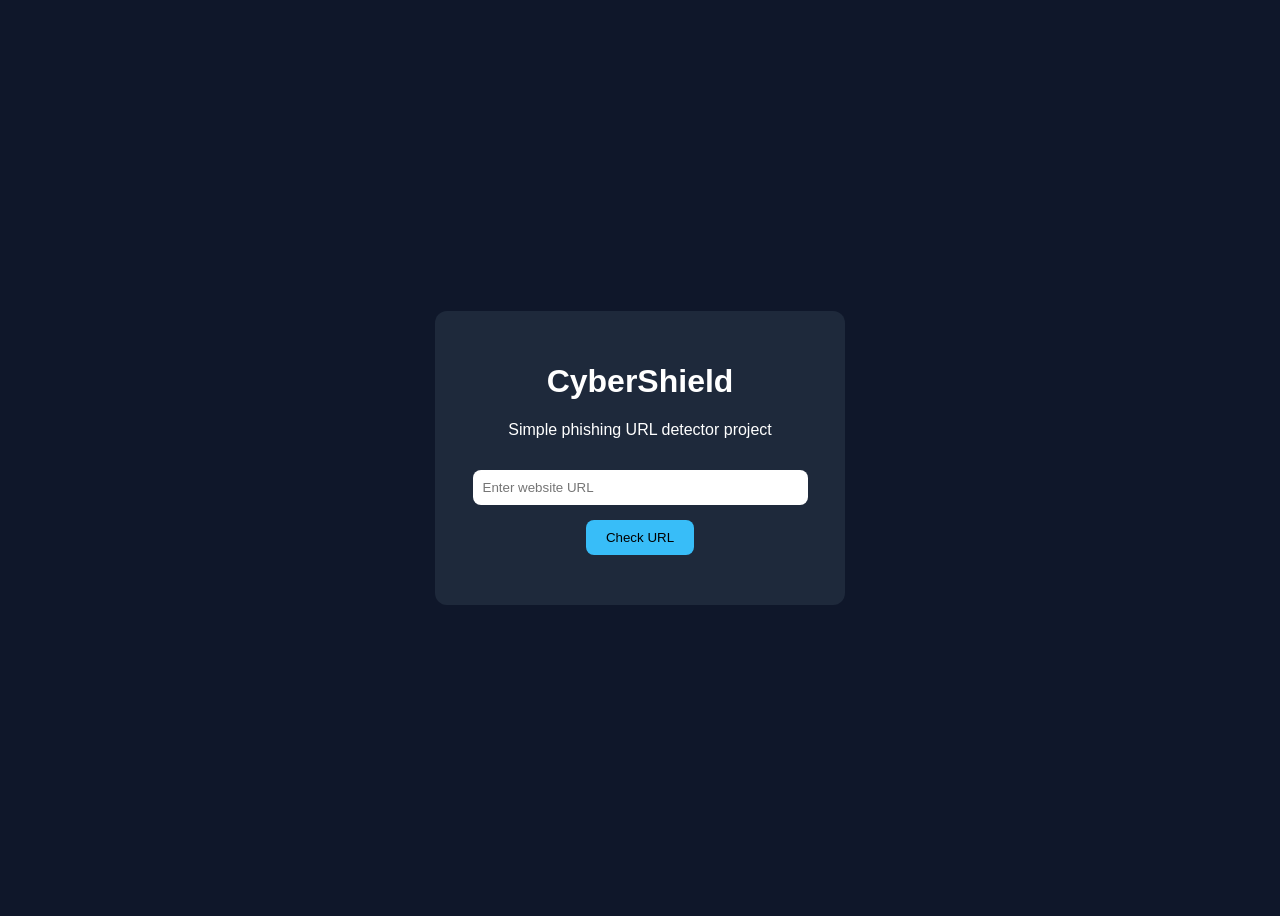
<file: index.html>
<!DOCTYPE html>
<html>
<head>
    <title>CyberShield - Phishing URL Detector</title>
    <link rel="stylesheet" href="style.css">
</head>

<body>

    <div class="container">

        <h1>CyberShield</h1>
        <p>Simple phishing URL detector project</p>

        <input type="text" id="urlInput" placeholder="Enter website URL">

        <button onclick="checkURL()">Check URL</button>

        <div id="result"></div>

    </div>

    <script src="script.js"></script>

</body>
</html>
</file>
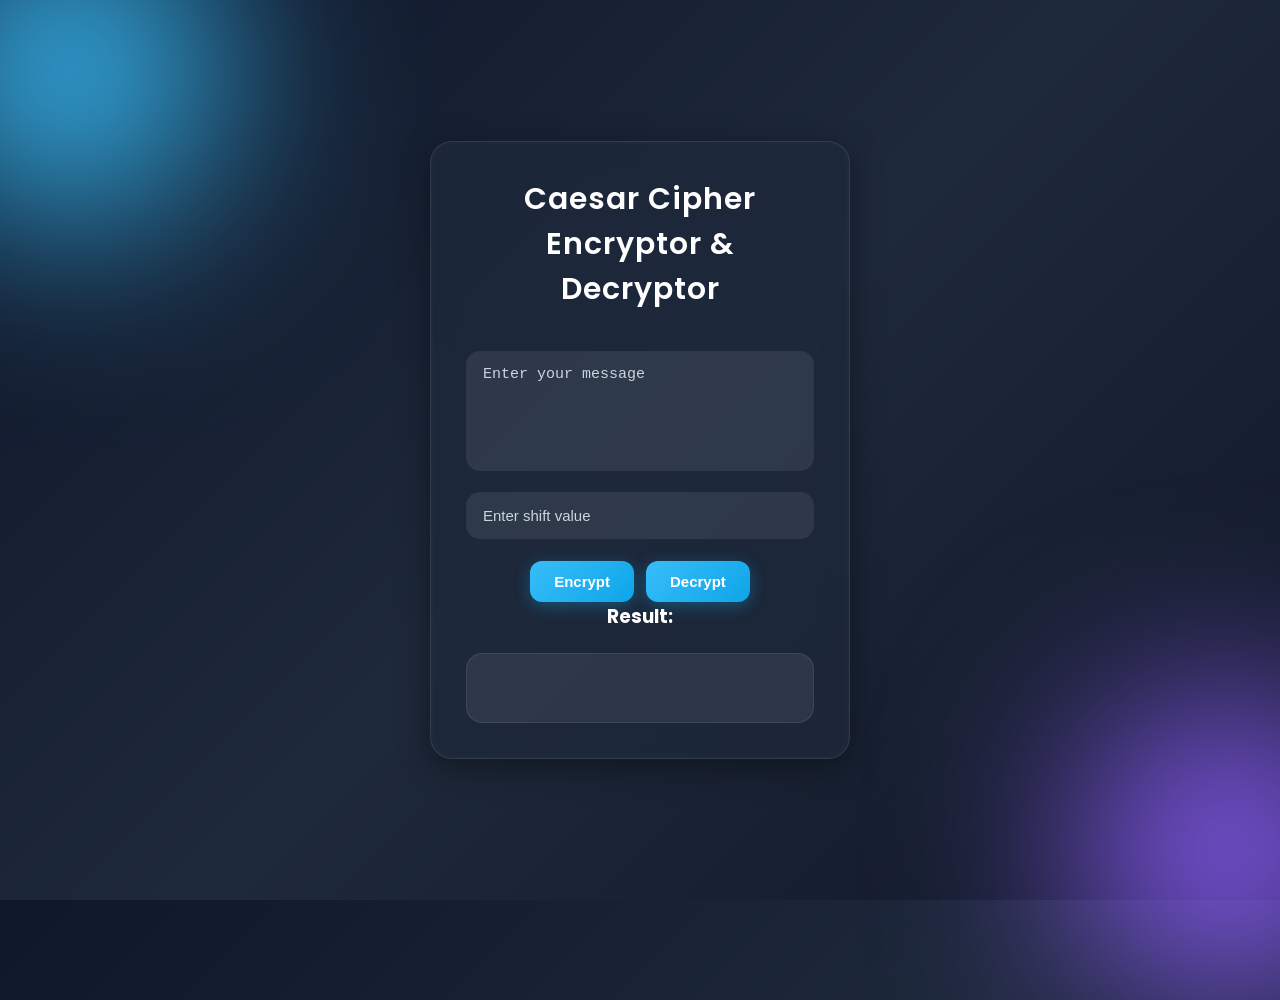
<file: Caesar-Cipher/index.html>
<!DOCTYPE html>
<html lang="en">
<head>
    <meta charset="UTF-8">
    <meta name="viewport" content="width=device-width, initial-scale=1.0">
    <title>Caesar Cipher Tool</title>
    <link rel="stylesheet" href="style.css">
</head>
<body>

    <div class="container">
        <h1>Caesar Cipher Encryptor & Decryptor</h1>

        <textarea id="message" placeholder="Enter your message"></textarea>

        <input type="number" id="shift" placeholder="Enter shift value">

        <div class="buttons">
            <button onclick="encrypt()">Encrypt</button>
            <button onclick="decrypt()">Decrypt</button>
        </div>

        <h3>Result:</h3>
        <div id="result"></div>
    </div>

    <script src="script.js"></script>
</body>
</html>
</file>
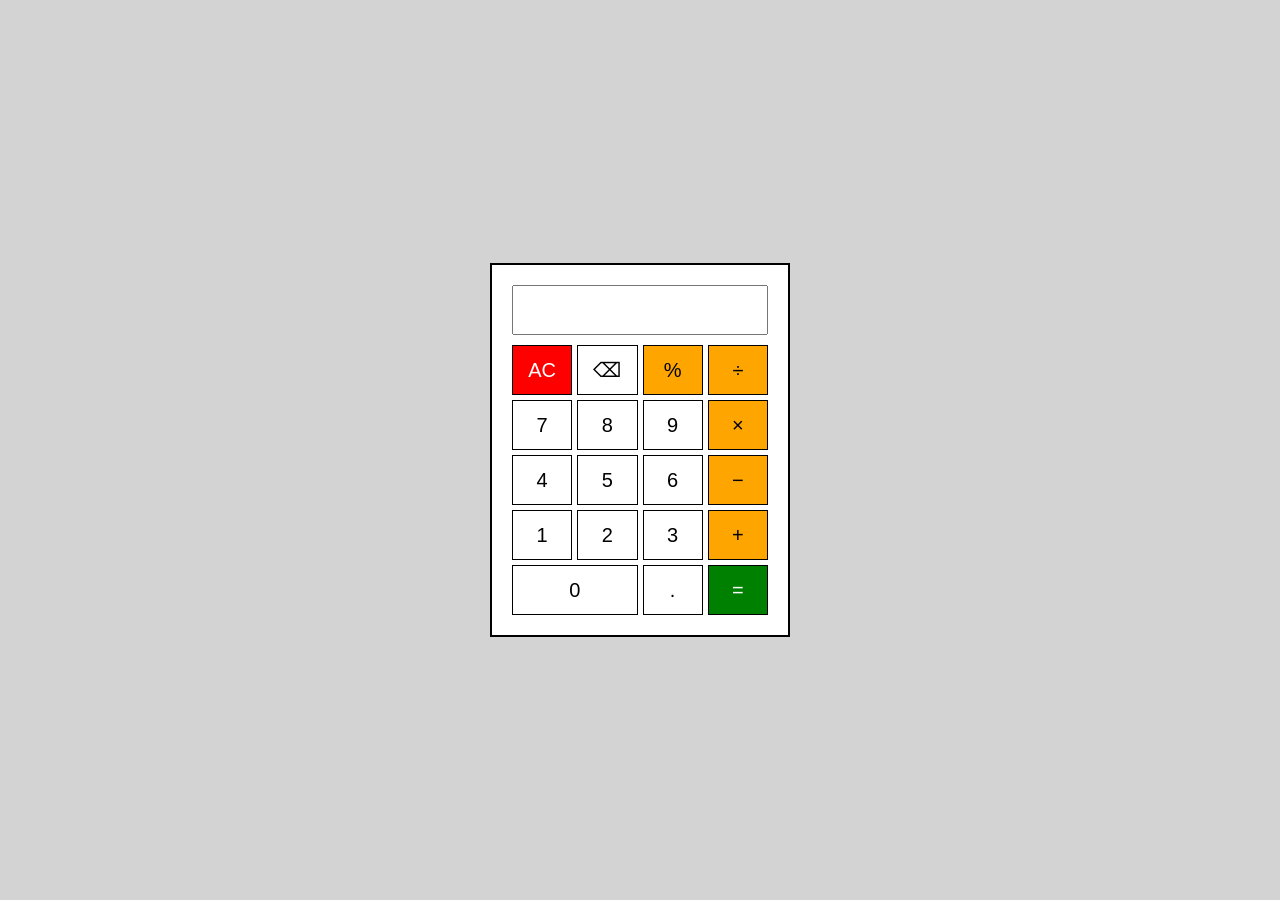
<file: calculator/index.html>
<!DOCTYPE html>
<html lang="en">
<head>
    <meta charset="UTF-8">
    <meta name="viewport" content="width=device-width, initial-scale=1.0">
    <title>Modern Calculator</title>
    <link rel="stylesheet" href="style.css">
</head>
<body>

<div class="calculator">
    <input type="text" id="display" readonly>

    <div class="buttons">
        <button class="clear" onclick="clearDisplay()">AC</button>
        <button class="delete" onclick="deleteLast()">⌫</button>
        <button class="operator" onclick="appendValue('%')">%</button>
        <button class="operator" onclick="appendValue('/')">÷</button>

        <button onclick="appendValue('7')">7</button>
        <button onclick="appendValue('8')">8</button>
        <button onclick="appendValue('9')">9</button>
        <button class="operator" onclick="appendValue('*')">×</button>

        <button onclick="appendValue('4')">4</button>
        <button onclick="appendValue('5')">5</button>
        <button onclick="appendValue('6')">6</button>
        <button class="operator" onclick="appendValue('-')">−</button>

        <button onclick="appendValue('1')">1</button>
        <button onclick="appendValue('2')">2</button>
        <button onclick="appendValue('3')">3</button>
        <button class="operator" onclick="appendValue('+')">+</button>

        <button class="zero" onclick="appendValue('0')">0</button>
        <button onclick="appendValue('.')">.</button>
        <button class="equal" onclick="calculate()">=</button>
    </div>
</div>

<script src="script.js"></script>

</body>
</html>
</file>
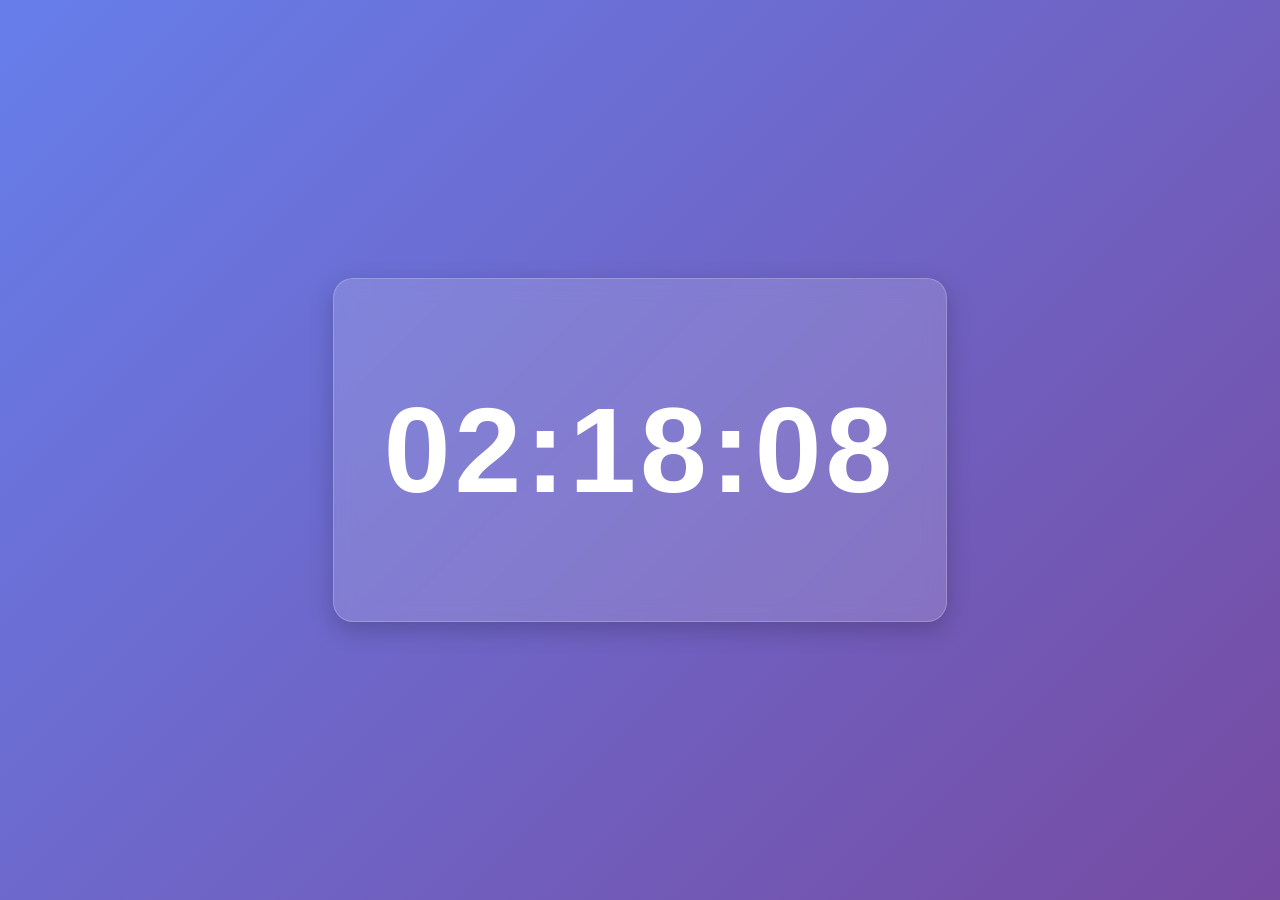
<file: Digital-Clock/index.html>
<!DOCTYPE html>
<html lang="en">
<head>
  <meta charset="UTF-8">
  <meta name="viewport" content="width=device-width, initial-scale=1.0">
  <title>Digital Clock</title>
  <link rel="stylesheet" href="style.css">
</head>
<body>

  <div class="clock">
    <h1 id="time">00:00:00</h1>
  </div>

  <script src="script.js"></script>
</body>
</html>
</file>
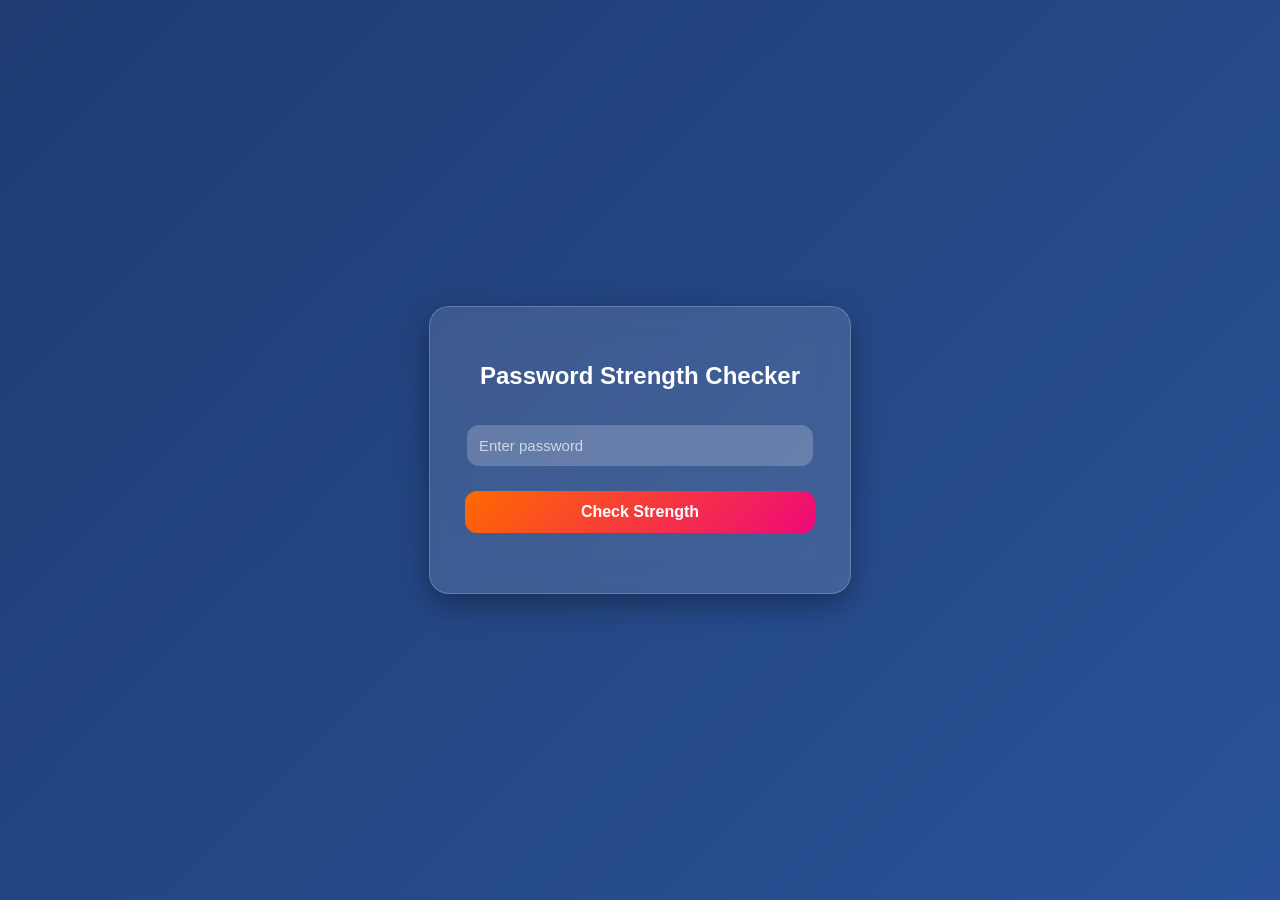
<file: password-strength-checker/index.html>
<!DOCTYPE html>
<html>

<head>
    <title>Password Strength Checker</title>
    <link rel="stylesheet" href="style.css">
</head>

<body>

    <div class="container">

        <h2>Password Strength Checker</h2>

        <input type="password" id="password" placeholder="Enter password">

        <button onclick="checkPassword()">Check Strength</button>

        <div id="result"></div>

    </div>

    <script src="script.js"></script>

</body>

</html>
</file>
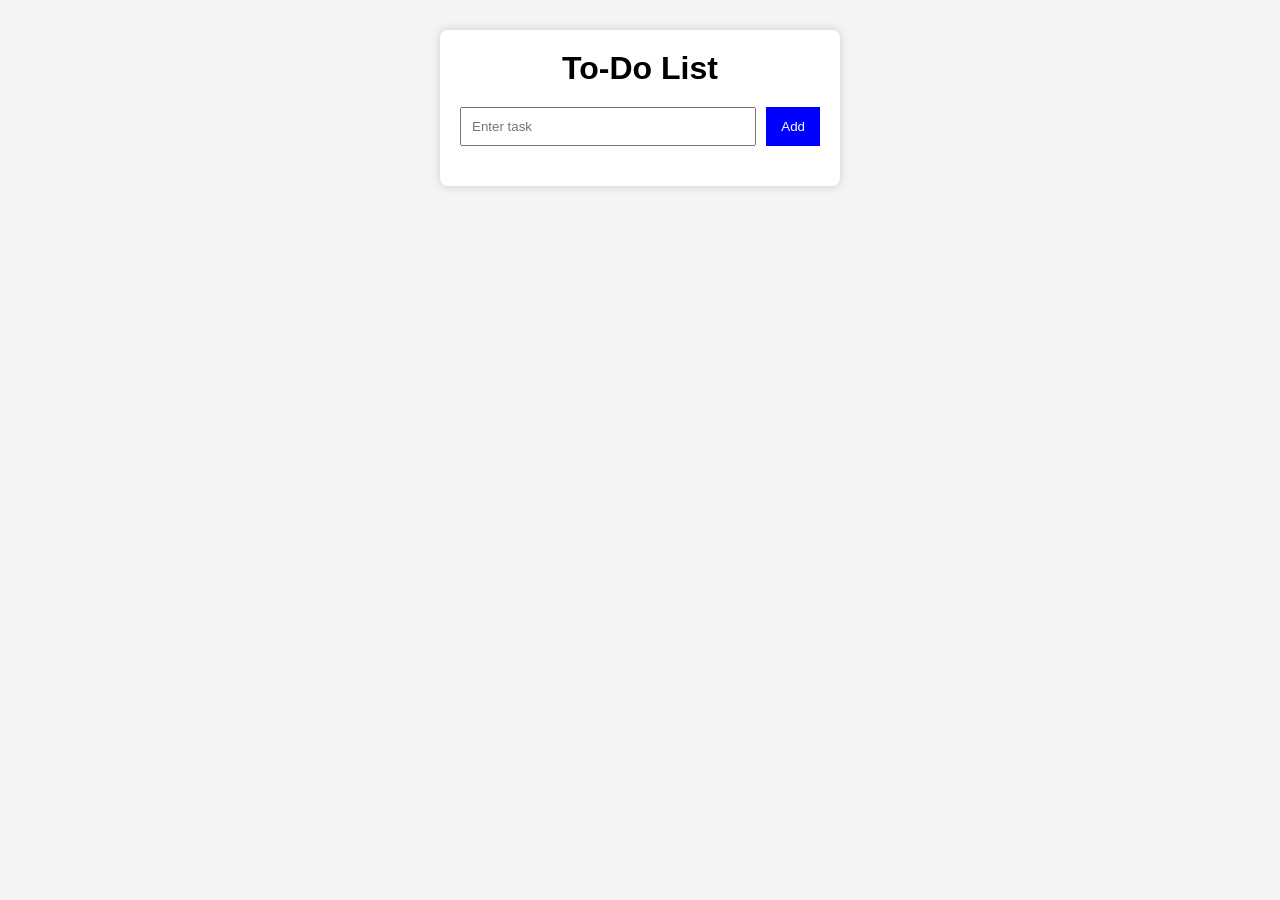
<file: to-do app/index.html>
<!DOCTYPE html>
<html lang="en">
<head>
  <meta charset="UTF-8">
  <meta name="viewport" content="width=device-width, initial-scale=1.0">
  <title>To-Do List App</title>

  <!-- CSS File -->
  <link rel="stylesheet" href="style.css">
</head>
<body>

  <div class="container">
    <h1>To-Do List</h1>

    <div class="input-section">
      <input type="text" id="taskInput" placeholder="Enter task">
      <button onclick="addTask()">Add</button>
    </div>

    <ul id="taskList"></ul>
  </div>

  <!-- JavaScript File -->
  <script src="script.js"></script>
</body>
</html>
</file>
<file: style.css>
body{
    font-family: Arial, sans-serif;
    background-color: #0f172a;
    color: white;

    display: flex;
    justify-content: center;
    align-items: center;

    height: 100vh;
}

.container{

    background-color: #1e293b;

    padding: 30px;

    width: 350px;

    border-radius: 12px;

    text-align: center;
}

input{

    width: 90%;

    padding: 10px;

    margin-top: 15px;
    margin-bottom: 15px;

    border: none;
    border-radius: 8px;
}

button{

    padding: 10px 20px;

    border: none;
    border-radius: 8px;

    background-color: #38bdf8;

    cursor: pointer;
}

button:hover{

    background-color: #0ea5e9;
}

#result{

    margin-top: 20px;

    font-size: 20px;

    font-weight: bold;
}
</file>
<file: Caesar-Cipher/style.css>
/* Google Font */
@import url('https://fonts.googleapis.com/css2?family=Poppins:wght@300;400;500;600&display=swap');

*{
    margin: 0;
    padding: 0;
    box-sizing: border-box;
}

body{
    font-family: 'Poppins', sans-serif;
    background: linear-gradient(135deg, #0f172a, #1e293b, #111827);
    min-height: 100vh;
    display: flex;
    justify-content: center;
    align-items: center;
    color: white;
    overflow: hidden;
}

/* Background Glow */
body::before,
body::after{
    content: "";
    position: absolute;
    width: 300px;
    height: 300px;
    border-radius: 50%;
    filter: blur(100px);
    z-index: -1;
}

body::before{
    background: #38bdf8;
    top: -80px;
    left: -80px;
}

body::after{
    background: #8b5cf6;
    bottom: -100px;
    right: -100px;
}

/* Main Card */
.container{
    width: 420px;
    padding: 35px;
    background: rgba(30, 41, 59, 0.75);
    backdrop-filter: blur(14px);
    border: 1px solid rgba(255,255,255,0.1);
    border-radius: 22px;
    box-shadow:
        0 8px 32px rgba(0,0,0,0.4),
        inset 0 0 10px rgba(255,255,255,0.03);
    text-align: center;
    animation: fadeIn 0.8s ease;
}

h1{
    font-size: 30px;
    margin-bottom: 25px;
    font-weight: 600;
    letter-spacing: 1px;
}

/* Inputs */
textarea,
input{
    width: 100%;
    padding: 14px 16px;
    margin-top: 14px;

    border: 1px solid transparent;
    border-radius: 14px;

    background: rgba(255,255,255,0.08);
    color: white;

    font-size: 15px;
    outline: none;

    transition: all 0.3s ease;
}

textarea{
    height: 120px;
    resize: none;
}

textarea::placeholder,
input::placeholder{
    color: #cbd5e1;
}

/* Focus Effect */
textarea:focus,
input:focus{
    border-color: #38bdf8;
    box-shadow: 0 0 12px rgba(56, 189, 248, 0.5);
    background: rgba(255,255,255,0.12);
}

/* Button Section */
.buttons{
    margin-top: 22px;
    display: flex;
    justify-content: center;
    gap: 12px;
    flex-wrap: wrap;
}

/* Buttons */
button{
    padding: 12px 24px;
    border: none;
    border-radius: 12px;
    background: linear-gradient(135deg, #38bdf8, #0ea5e9);
    color: white;
    font-size: 15px;
    font-weight: 600;
    cursor: pointer;
    transition: all 0.3s ease;
    box-shadow: 0 4px 15px rgba(14, 165, 233, 0.35);
}

button:hover{
    transform: translateY(-3px) scale(1.03);
    background: linear-gradient(135deg, #0ea5e9, #0284c7);
    box-shadow: 0 8px 22px rgba(14, 165, 233, 0.5);
}

button:active{
    transform: scale(0.96);
}

/* Result Box */
#result{
    margin-top: 22px;
    padding: 18px;
    min-height: 70px;
    background: rgba(255,255,255,0.08);
    border: 1px solid rgba(255,255,255,0.08);
    border-radius: 16px;
    text-align: left;
    line-height: 1.6;
    word-wrap: break-word;
    transition: 0.3s ease;
}

/* Smooth Entry Animation */
@keyframes fadeIn{
    from{
        opacity: 0;
        transform: translateY(20px);
    }
    to{
        opacity: 1;
        transform: translateY(0);
    }
}

/* Mobile Responsive */
@media(max-width: 500px){

    .container{
        width: 90%;
        padding: 25px;
    }

    h1{
        font-size: 24px;
    }

    button{
        width: 100%;
    }
}
</file>
<file: calculator/style.css>
*{
    margin: 0;
    padding: 0;
    box-sizing: border-box;
}

body{
    font-family: Arial, sans-serif;
    background-color: lightgray;
    display: flex;
    justify-content: center;
    align-items: center;
    height: 100vh;
}

.calculator{
    background-color: white;
    padding: 20px;
    border: 2px solid black;
    width: 300px;
}

#display{
    width: 100%;
    height: 50px;
    font-size: 24px;
    text-align: right;
    margin-bottom: 10px;
    padding-right: 10px;
}

.buttons{
    display: grid;
    grid-template-columns: repeat(4, 1fr);
    gap: 5px;
}

button{
    height: 50px;
    font-size: 20px;
    border: 1px solid black;
    cursor: pointer;
    background-color: white;
}

button:hover{
    background-color: lightblue;
}

.operator{
    background-color: orange;
}

.equal{
    background-color: green;
    color: white;
}

.clear{
    background-color: red;
    color: white;
}

.zero{
    grid-column: span 2;
}
</file>
<file: Digital-Clock/style.css>
body {
  margin: 0;
  height: 100vh;
  display: flex;
  justify-content: center;
  align-items: center;
  background: linear-gradient(135deg, #667eea, #764ba2);
  font-family: 'Poppins', sans-serif;
}

.clock {
  font-size: 60px;
  font-weight: 600;
  letter-spacing: 4px;

  color: #ffffff;
  padding: 22px 50px;
  background: rgba(255, 255, 255, 0.15);
  border-radius: 20px;
  backdrop-filter: blur(10px);
  box-shadow:
    0 8px 25px rgba(0, 0, 0, 0.2);
  border: 1px solid rgba(255, 255, 255, 0.2);
}
</file>
<file: password-strength-checker/style.css>
body {
    margin: 0;
    height: 100vh;
    display: flex;
    justify-content: center;
    align-items: center;
    font-family: 'Poppins', sans-serif;
    background: linear-gradient(135deg, #1e3c72, #2a5298);
    overflow: hidden;
}

.container {
    width: 350px;
    padding: 35px;
    border-radius: 20px;
    text-align: center;
    background: rgba(255, 255, 255, 0.12);
    border: 1px solid rgba(255,255,255,0.2);
    backdrop-filter: blur(15px);
    box-shadow: 0 10px 30px rgba(0,0,0,0.35);
    color: white;
    transition: transform 0.3s ease;
}

.container:hover {
    transform: translateY(-5px);
}

h1 {
    margin-bottom: 20px;
    font-size: 28px;
    letter-spacing: 1px;
}

input {
    width: 92%;
    padding: 12px;
    margin: 15px 0;
    border: none;
    border-radius: 12px;
    outline: none;
    font-size: 15px;
    background: rgba(255,255,255,0.2);
    color: white;
    transition: 0.3s;
}

input::placeholder {
    color: rgba(255,255,255,0.7);
}

input:focus {
    background: rgba(255,255,255,0.3);
    box-shadow: 0 0 10px rgba(255,255,255,0.4);
}

button {
    width: 100%;
    padding: 12px;
    margin-top: 10px;
    border: none;
    border-radius: 12px;
    background: linear-gradient(135deg, #ff6a00, #ee0979);
    color: white;
    font-size: 16px;
    font-weight: bold;
    cursor: pointer;
    transition: all 0.3s ease;
}

button:hover {
    transform: scale(1.03);
    box-shadow: 0 6px 15px rgba(0,0,0,0.3);
}

#result {
    margin-top: 25px;
    font-size: 22px;
    font-weight: bold;
    color: #ffe082;
    animation: fadeIn 0.5s ease;
}

@keyframes fadeIn {
    from {
        opacity: 0;
        transform: translateY(8px);
    }
    to {
        opacity: 1;
        transform: translateY(0);
    }
}
</file>
<file: to-do app/style.css>
* {
  margin: 0;
  padding: 0;
  box-sizing: border-box;
}

body {
  font-family: Arial, sans-serif;
  background: #f4f4f4;
  display: flex;
  justify-content: center;
  padding: 30px;
}

.container {
  width: 400px;
  background: white;
  padding: 20px;
  border-radius: 8px;
  box-shadow: 0 0 10px #ccc;
}

h1 {
  text-align: center;
  margin-bottom: 20px;
}

.input-section {
  display: flex;
  gap: 10px;
  margin-bottom: 20px;
}

input {
  flex: 1;
  padding: 10px;
}

button {
  padding: 10px 15px;
  background: blue;
  color: white;
  border: none;
  cursor: pointer;
}

button:hover {
  background: darkblue;
}

ul {
  list-style: none;
}

li {
  background: #eee;
  padding: 10px;
  margin-bottom: 10px;
  display: flex;
  justify-content: space-between;
}

.completed {
  text-decoration: line-through;
  color: gray;
}

.delete-btn {
  background: red;
}
</file>
